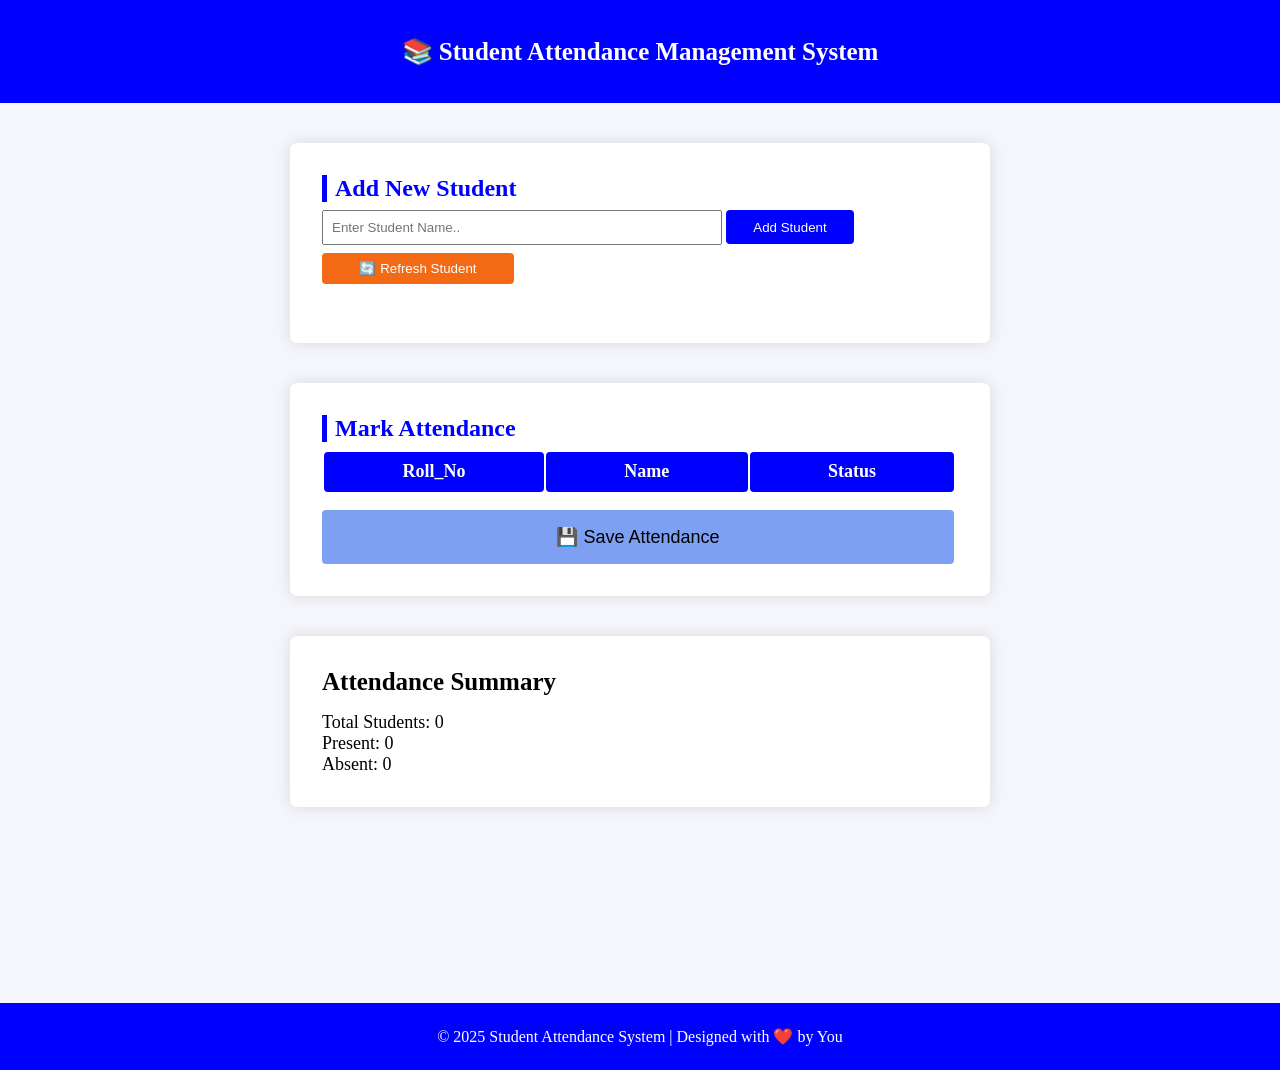
<file: Student_Attendence_Management_System/index.html>
<!DOCTYPE html>
<html lang="en">
  <head>
    <meta charset="UTF-8" />
    <meta name="viewport" content="width=device-width, initial-scale=1.0" />
    <title>Document</title>
    <link rel="stylesheet" href="index.css" />
  </head>
  <body>
    <div class="nav">
      <p class="ntext">📚 Student Attendance Management System</p>
    </div>

    <div class="menu">
      <!-- attendence_card1 -->
      <div class="manage">
        <div class="attendence_card1">
          <p class="card1_lable">Add New Student</p>
          <div class="student_info">
            <input
              type="text"
              id="Student_name"
              placeholder="Enter Student Name.."
            />
            <button class="Add_Student">Add Student</button>
          </div>
          <button class="Refresh_Student" onclick="Refresh()">
            🔄️ Refresh Student
          </button>
        </div>
        <!-- attendence_card2 -->
        <div class="attendence_card2">
          <p class="card2_lable">Mark Attendance</p>
          <table id="Student_Table">
            <thead>
              <tr>
                <th>Roll_No</th>
                <th>Name</th>
                <th>Status</th>
              </tr>
            </thead>
            <tbody id="Table_Body"></tbody>
          </table>
          <button id="Save_Attendence">💾 Save Attendance</button>
        </div>
        <!-- attendence_card3 -->
        <div class="attendence_card3">
          <div class="summary">
            <p class="summary_lable">Attendance Summary</p>
            <p>Total Students: <span id="total">0</span></p>
            <p>Present: <span id="present">0</span></p>
            <p>Absent: <span id="absent">0</span></p>
          </div>
        </div>
      </div>
    </div>
    <!-- footer -->
    <footer>
      <div class="footer">
        © 2025 Student Attendance System | Designed with ❤️ by You
      </div>
    </footer>

    <!-- script link -->
    <script src="index.js"></script>
  </body>
</html>
</file>
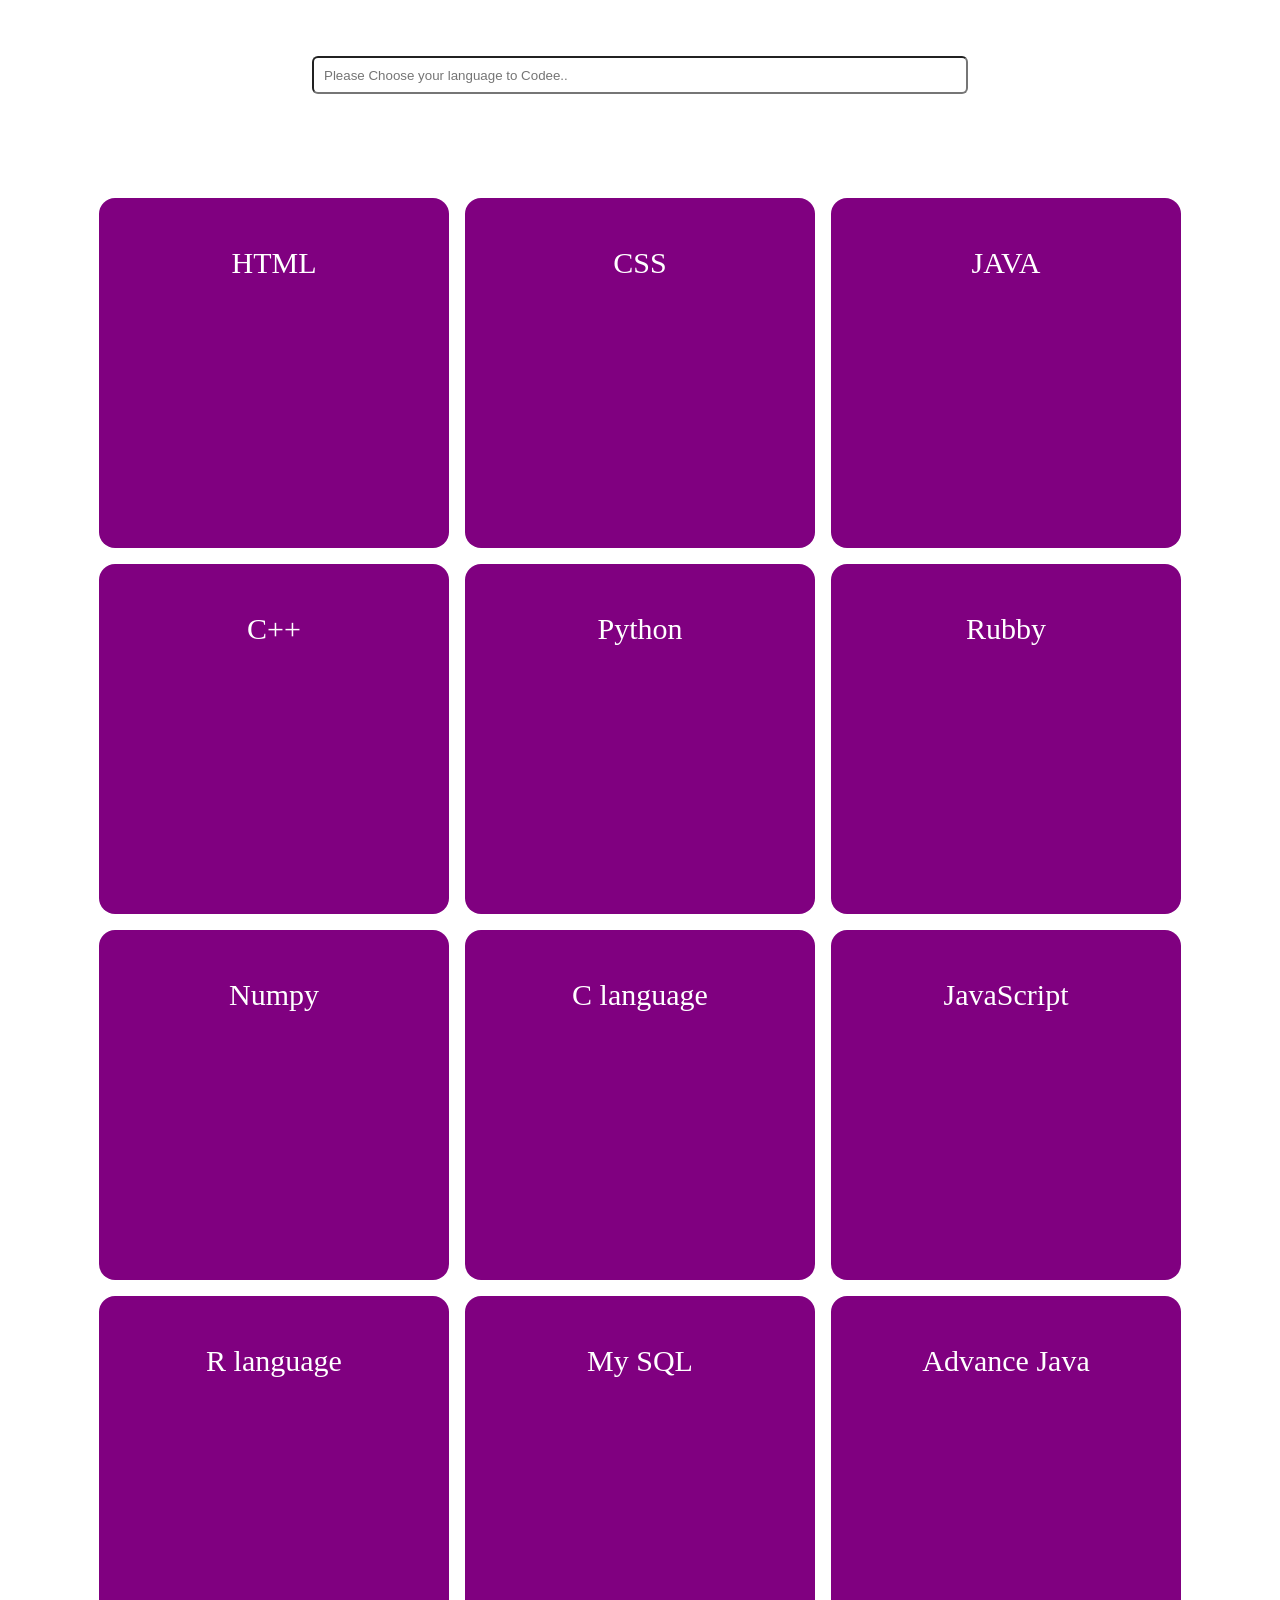
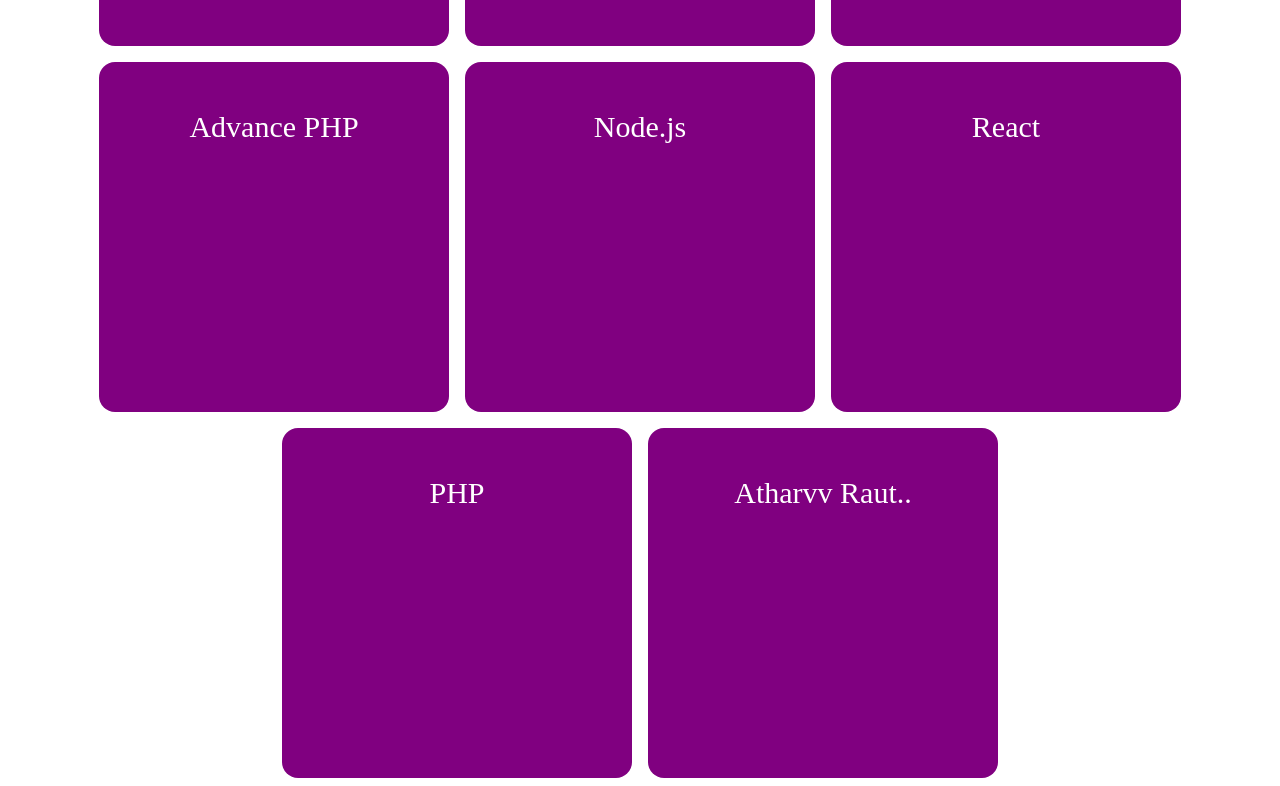
<file: Search_System/search_system.html>
<!DOCTYPE html>
<html lang="en">

<head>
  <meta charset="UTF-8" />
  <meta name="viewport" content="width=device-width, initial-scale=1.0" />
  <title>Document</title>
  <style>
    .multiple_boxess .boxx {
      background-color: purple;
      min-width: 350px;
      height: 350px;
      border-radius: 1rem;
      color: white;
      font-size: 30px;
      text-align: center;
    }

    .multiple_boxess {
      margin-top: 6.5rem;
      display: flex;
      justify-content: center;
      gap: 1rem;
      flex-wrap: wrap;
    }

    /* input box */
    .input_box {
      display: flex;
      justify-content: center;
    }

    #search {
      width: 50%;
      padding: 0.6rem;
      margin-top: 3rem;
      border-radius: 6px;
    }

    .boxx span {
      display: inline-block;
      margin-top: 3rem;
    }
  </style>
</head>

<body>
  <div class="input_box">
    <input type="text" id="search" placeholder="Please Choose your language to Codee.." />
  </div>
  <div class="multiple_boxess">
    <div class="boxx"><span class="text">HTML </span></div>
    <div class="boxx"><span class="text">CSS </span></div>
    <div class="boxx"><span class="text">JAVA </span></div>
    <div class="boxx"><span class="text">C++ </span></div>
    <div class="boxx"><span class="text">Python </span></div>
    <div class="boxx"><span class="text">Rubby </span></div>
    <div class="boxx"><span class="text">Numpy </span></div>
    <div class="boxx"><span class="text">C language </span></div>
    <div class="boxx"><span class="text">JavaScript </span></div>
    <div class="boxx"><span class="text">R language </span></div>
    <div class="boxx"><span class="text">My SQL </span></div>
    <div class="boxx"><span class="text">Advance Java </span></div>
    <div class="boxx"><span class="text">Advance PHP </span></div>
    <div class="boxx"><span class="text">Node.js </span></div>
    <div class="boxx"><span class="text">React </span></div>
    <div class="boxx"><span class="text">PHP </span></div>
    <div class="boxx"><span class="text">Atharvv Raut.. </span></div>
  </div>
  <script>
    const searchInput = document.getElementById("search");
    const texts = document.querySelectorAll(".text");

    searchInput.addEventListener("input", function () {
      let filter = searchInput.value.toUpperCase().trim();

      texts.forEach(function (span) {
        let spanText = span.innerText.toUpperCase();
        let box = span.closest(".boxx"); // parent box // span ek text hain or usaka jo parent hota hain boxx use acesse karta hain closest . chahe kitana bhi nested ho bas jaha se boxx shuru hota hain usaki id dedo

        if (spanText.includes(filter)) {
          box.style.display = "";
        } else {
          box.style.display = "none";
        }
      });
    });
  </script>
</body>

</html>
</file>
<file: Student_Attendence_Management_System/index.css>
* {
  margin: 0px;
  padding: 0px;
  box-sizing: border-box;
}
/* NavBar */
.nav {
  background-color: blue;
  text-align: center;
}
.nav .ntext {
  color: white;
  font-size: 25px;
  font-weight: 700;
  padding: 2.3rem 0rem;
}

/* attendence_cart1 */
.menu {
  min-height: 100vh;
  background-color: #f4f6fb;
  display: flex;
  flex-direction: column;
  align-items: center;
}
.menu .attendence_card1 {
  margin-top: 2.5rem;
  padding: 2rem;
  border-radius: 7px;
  width: 700px;
  height: 200px;
  background-color: #ffffff;
  box-shadow: 0 0 15px rgba(0, 0, 0, 0.12);
}
.attendence_card1 .card1_lable {
  border-left: 5px solid blue;
  color: blue;
  padding-left: 0.5rem;
  font-size: x-large;
  font-weight: 700;
}

.student_info #Student_name {
  padding: 0.5rem;
  width: 25rem;
  margin-top: 0.5rem;
}
.Add_Student {
  padding: 0.6rem;
  width: 8rem;
  cursor: pointer;
  color: white;
  background-color: blue;
  border: none;
  border-radius: 4px;
}
.Refresh_Student {
  margin-top: 0.5rem;
  padding: 0.5rem;
  width: 12rem;
  border: none;
  border-radius: 4px;
  cursor: pointer;
  background-color: rgb(244, 106, 20);
  color: white;
}

/* attendence_card2 */
.menu .attendence_card2 {
  margin-top: 2.5rem;
  padding: 2rem;
  border-radius: 7px;
  width: 700px;
  height: auto;
  background-color: #ffffff;
  box-shadow: 0 0 15px rgba(0, 0, 0, 0.12);
}
.attendence_card2 .card2_lable {
  border-left: 5px solid blue;
  color: blue;
  padding-left: 0.5rem;
  margin-bottom: 0.5rem;
  font-size: x-large;
  font-weight: 700;
}
#Student_Table thead th {
  background-color: blue;
  color: white;
  border: none;
  border-radius: 4px;
  padding: 0.6rem 4.9rem;
  font-size: large;
}
.attendence_card2 #Save_Attendence {
  background-color: rgb(125, 160, 243);
  width: 39.5rem;
  padding: 1rem;
  margin-top: 1rem;
  border-radius: 4px;
  border: none;
  cursor: pointer;
  font-size: large;
}
/* attendence_card 3 */
.menu .attendence_card3 {
  margin-top: 2.5rem;
  padding: 2rem;
  border-radius: 7px;
  width: 700px;
  height: auto;
  background-color: #ffffff;
  font-size: large;
  box-shadow: 0 0 15px rgba(0, 0, 0, 0.12);
}
.attendence_card3 .summary_lable {
  font-size: 25px;
  font-weight: 700;
  margin-bottom: 1rem;
}
/* footer */
.footer {
  background-color: blue;
  color: white;
  text-align: center;
  padding: 1.5rem;
  z-index: 5000;
}

.attendence_card1:hover,
.attendence_card2:hover,
.attendence_card3:hover {
  transition: 500ms;
  transform: scale(1.02);
  box-shadow: 0 6px 15px rgba(0, 0, 0, 0.1);
}

/* js code css */
.Absent {
  background-color: rgb(243, 48, 48);
  padding: 0.7rem;
  border: none;
  border-radius: 4px;
  user-select: none;
  text-align: center;
  color: white;
}
.Present {
  background-color: green;
  padding: 0.7rem;
  border: none;
  border-radius: 4px;
  user-select: none;
  text-align: center;
  color: white;
}
</file>
